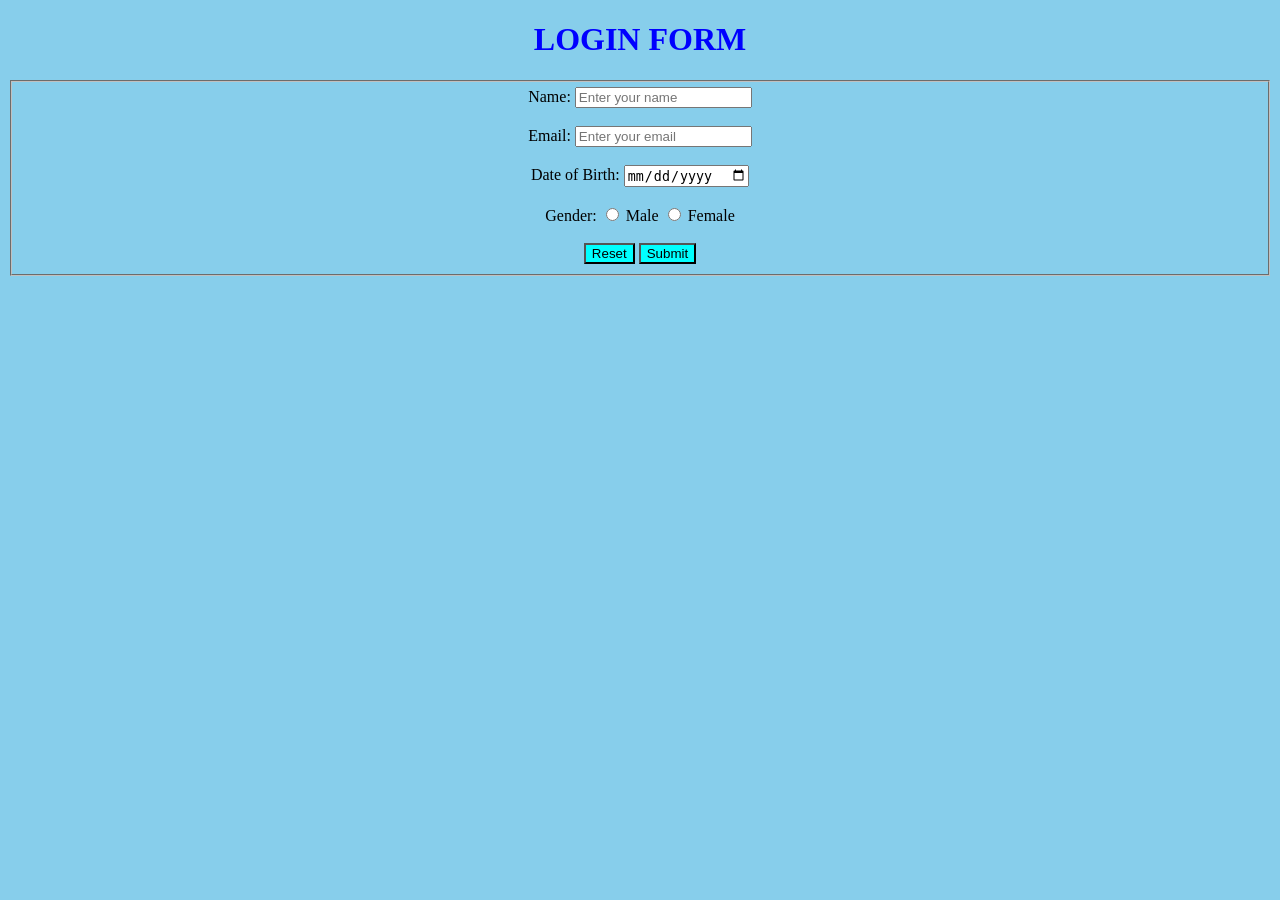
<file: form.html>
<!DOCTYPE html>
<html>
    <head>
    <title>login form</title>
    <body style="background-color: skyblue; text-align: center;"> 
       <h1 style="color: blue">LOGIN FORM</h1>
       <form>
        <fieldset >
        <label for="name" >Name:</label>
        <input type="text" id="name" name="name"required placeholder="Enter your name"/><br><br>
        <label for="email">Email:</label>
        <input type="email" id="email" name="email" required placeholder="Enter your email"/><br><br>
        <label for="dob">Date of Birth:</label>
        <input type="date" id="dob" name="dob" required placeholder="Enter your date of birth"/><br><br>
        <label>Gender:</label>
        <input type="radio" id="male" name="gender" value="male"/>
        <label for="male">Male</label>
        <input type="radio" id="female" name="gender" value="female" />
        <label for="female">Female</label><br><br>
        <button style="background-color: aqua;">Reset</button>
        <button style="background-color: aqua;">Submit</button>
        </fieldset>
       </form>
    </body>
    </head>
</html>
</file>
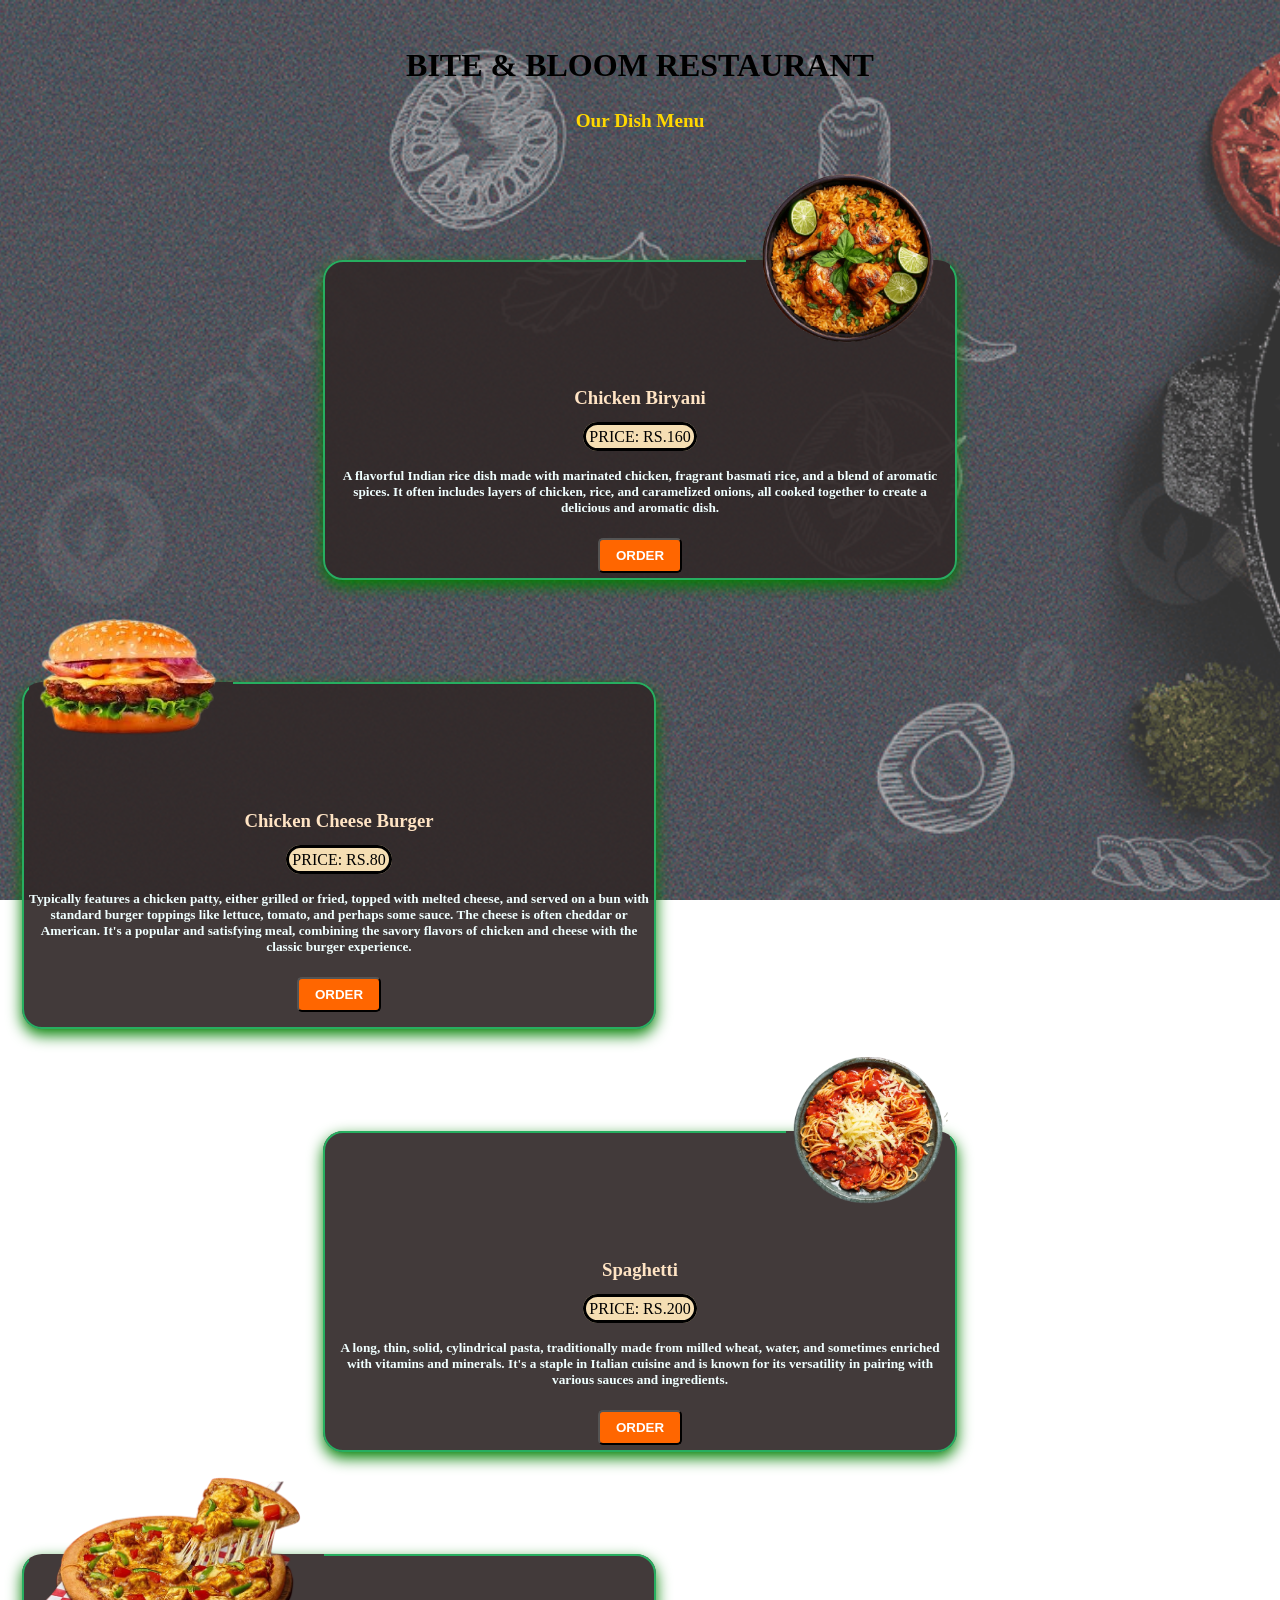
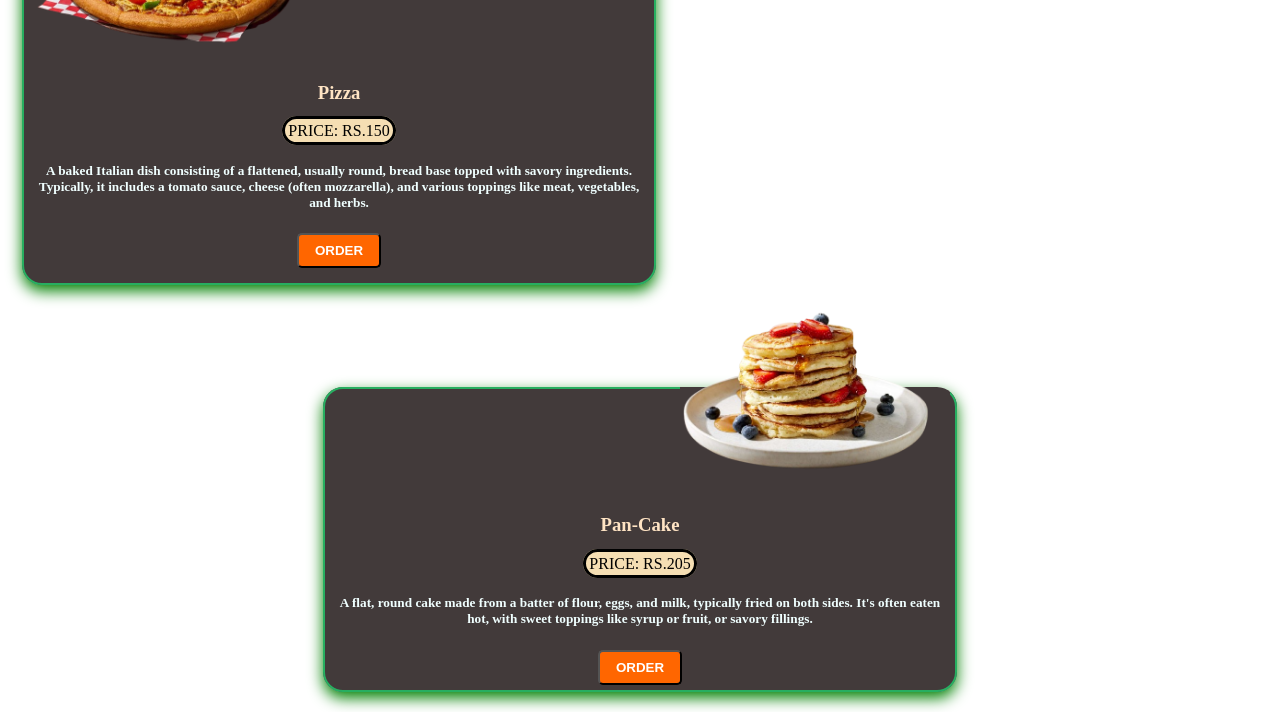
<file: menu.html>
<!DOCTYPE html>
<html>
    <head>
        <title>MENU</title>
        <link rel="stylesheet" href="menustyle.css">
    </head>
    <body>
        <div class="main">
            <div class="rest">
                <h2>BITE & BLOOM RESTAURANT</h2>
                <h4>Our Dish Menu</h4>
            </div>
           <div class="right">
            <!--biryani-->
            <fieldset>
                <legend class="ri"><img src="Images/biryani.png" ></legend>
                    <h3>Chicken Biryani</h3><span> PRICE: RS.160</span>
                    <h5>A flavorful Indian rice dish made with marinated chicken, fragrant basmati rice, and a blend of aromatic spices.
                        It often includes layers of chicken, rice, and caramelized onions, all cooked together to create a delicious and aromatic dish. </h5>
                    <button id="one">ORDER</button>
            </fieldset> 
           </div>
            <!--burger-->
            <div class="left">
            <fieldset>
                <legend class="le"><img src="Images/burger.png"></legend>
                <div class="food">
                <h3>Chicken Cheese Burger</h3><span> PRICE: RS.80</span>
                <h5>Typically features a chicken patty, either grilled or fried, topped with melted cheese, and served on a bun with standard burger toppings like lettuce, tomato, and perhaps some sauce. 
                    The cheese is often cheddar or American. It's a popular and satisfying meal, combining the savory flavors of chicken and cheese with the classic burger experience. </h5>
                <button id="two">ORDER</button>
                </div>
            </fieldset>
            </div>
            <!--spaghetti-->
            <div class="right">
            <fieldset>
                <legend class="ri"><img src="Images/spaghetti.png"></legend>
                    <h3>Spaghetti</h3><span> PRICE: RS.200</span>
                    <h5>A long, thin, solid, cylindrical pasta, traditionally made from milled wheat, water, and sometimes enriched with vitamins and minerals. It's a staple in Italian cuisine and is known for its versatility in pairing with various sauces and ingredients.</h5>
                    <button id="three">ORDER</button>
            </fieldset>
            </div>
            <!--pizza-->
            <div class="left">
            <fieldset>
                <legend class="le"><img src="Images/pizza.png"></legend>
                <div class="food">
                    <h3>Pizza</h3><span> PRICE: RS.150</span>
                    <h5>A baked Italian dish consisting of a flattened, usually round, bread base topped with savory ingredients. Typically, it includes a tomato sauce, cheese (often mozzarella), and various toppings like meat, vegetables, and herbs. </h5>
                    <button id="four">ORDER</button>
                </div>
            </fieldset>
            </div>
            <!--pancake-->
            <div class="right">
            <fieldset>
                <legend class="ri"><img src="Images/pancake.png"></legend>
                    <h3>Pan-Cake</h3><span> PRICE: RS.205</span>
                    <h5>A flat, round cake made from a batter of flour, eggs, and milk, typically fried on both sides. It's often eaten hot, with sweet toppings like syrup or fruit, or savory fillings.</h5>
                    <button id="five">ORDER</button>
            </fieldset>
           </div>
        </div>
    </body>
</html>
</file>
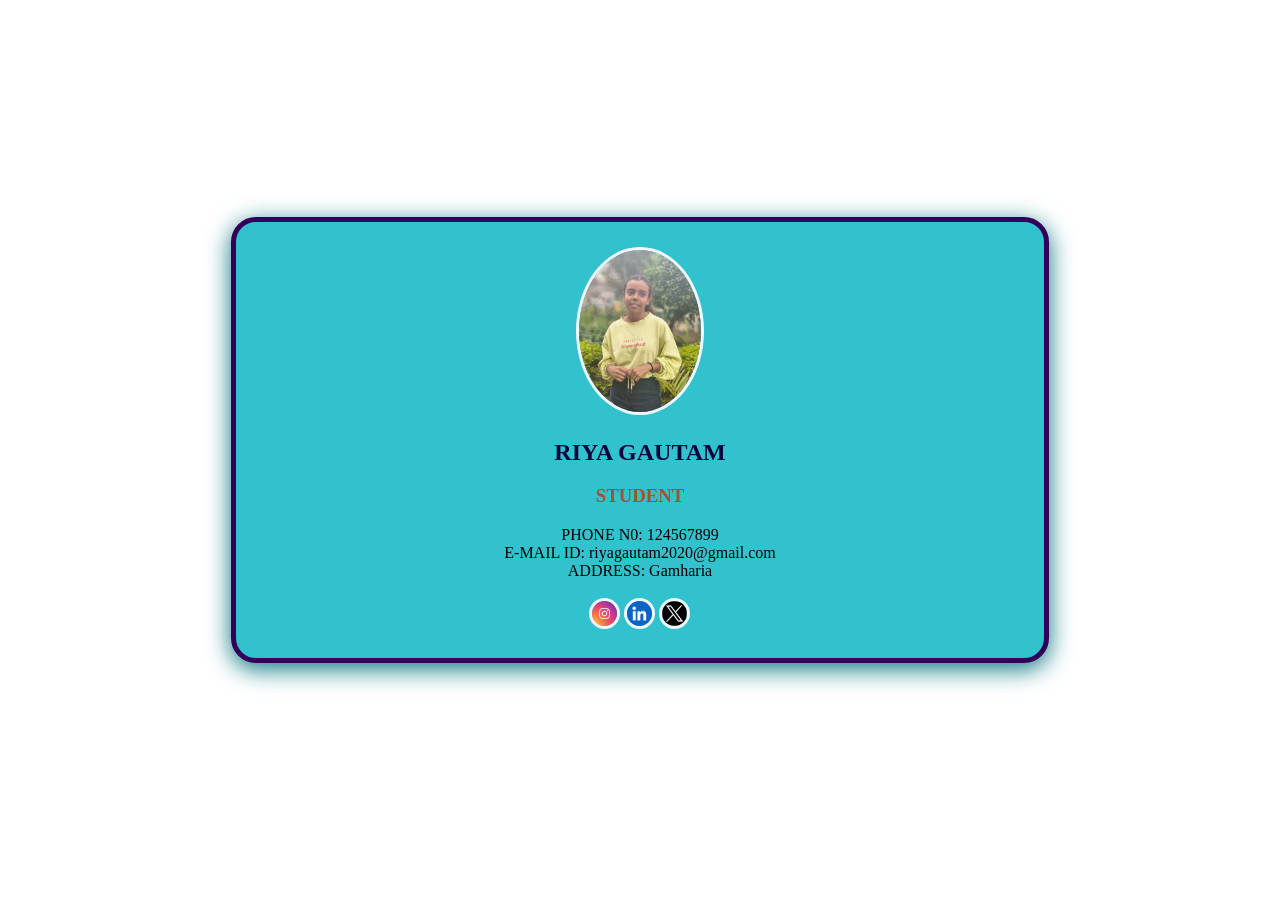
<file: pinfo.html>
<!DOCTYPE html>
<html>
    <head>
        <title>personal info</title>
        <link rel="stylesheet" href="infostyle.css">
    </head>
    <body>
        <div class="box">
                <img src= "Images/pi1.jpg">
                <h2 style="color: rgb(4, 4, 59);">RIYA GAUTAM</h2>
                    <h3 style="color: sienna;">STUDENT</h3>
                    PHONE N0: 124567899<br>
                    E-MAIL ID: riyagautam2020@gmail.com<br>
                    ADDRESS: Gamharia<br><br>
                    <a href="https://www.instagram.com/" target="_blank"><img src="Images/insta.png" style="width: 25px; height: 25px;"></a>
                    <a href="https://in.linkedin.com/" target="_blank"><img src="Images/linkedin.png" style="width: 25px; height: 25px;"></a>  
                    <a href="https://x.com/?lang=en" target="_blank"><img src="Images/twilogo.png" style="width: 25px; height: 25px;"></a>               
        </div>
    </body>
</html>
</file>
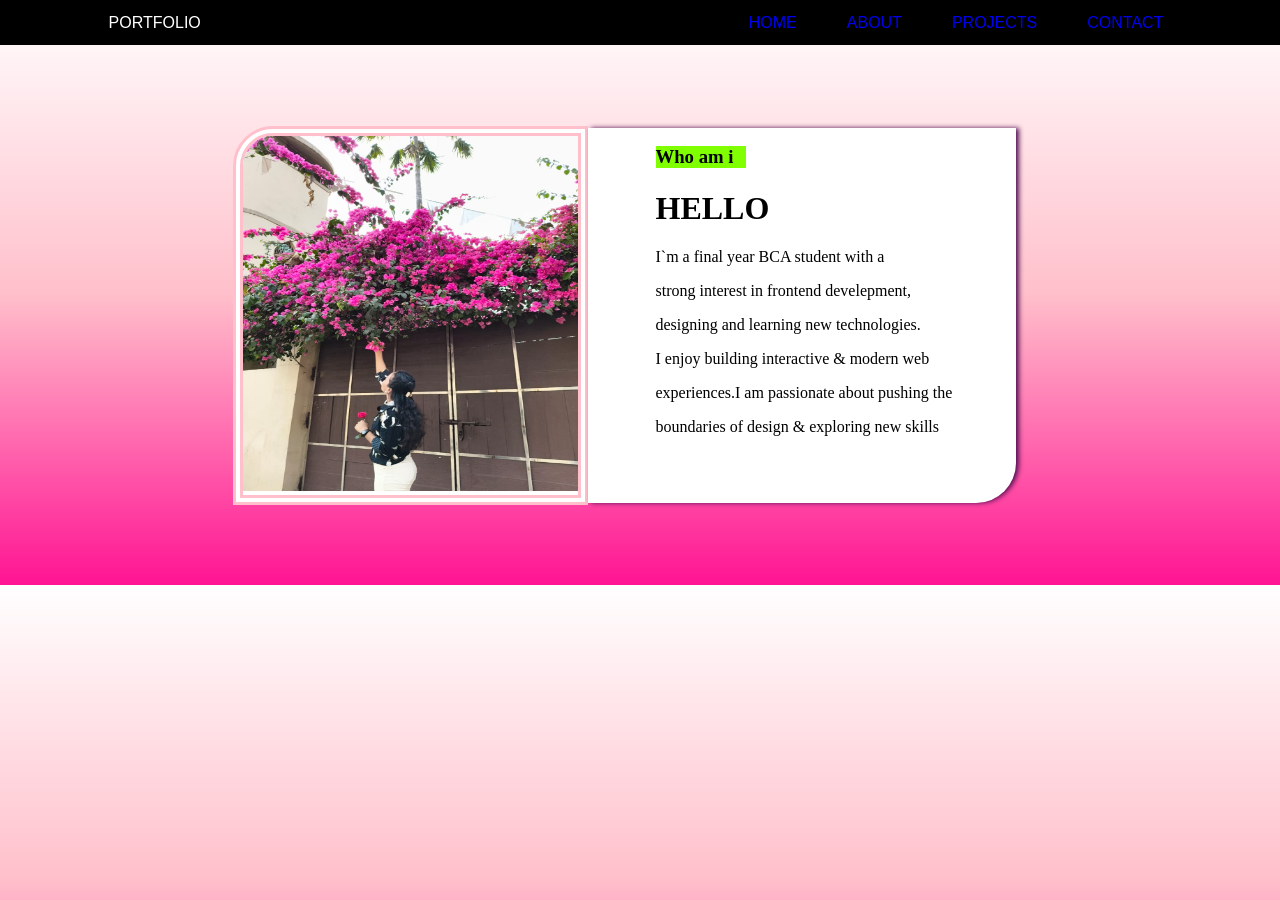
<file: portfolioabout.html>
<!DOCTYPE html>
<html>
    <head>
        <title>portfolio</title>
        <link rel="stylesheet" href="portfoliostyle.css">
    </head>
    <body class="abt">
        <header>
        <div class="image">
            PORTFOLIO
        </div>    
                <nav>
                    <a href="portfoliohome.html">HOME</a>
                    <a href="portfolioabout.html">ABOUT</a>
                    <a href="portfolioprojects.html">PROJECTS</a>
                    <a href="portfoliocontact.html">CONTACT</a>
                </nav>
        </header>
        <div class="about">
            <div class="second">
                <img id="picone" src="Images/pinkme2.jpg">
            </div>
            <div class="subsec">
                <h3 id="who">Who am i</h3>
                <h1>HELLO</h1>
                <p id="text">I`m a final year BCA student with a </p>
                <p id="text">strong interest in frontend develepment,</p>
                <p id="text">designing and learning new technologies.</p>
                <p id="text"> I enjoy building interactive & modern web</p>
                <p id="text"> experiences.I am passionate about pushing the</p>
                <p id="text"> boundaries of design & exploring new skills</p>
            </div>
        </div>
    </body>
</html>
</file>
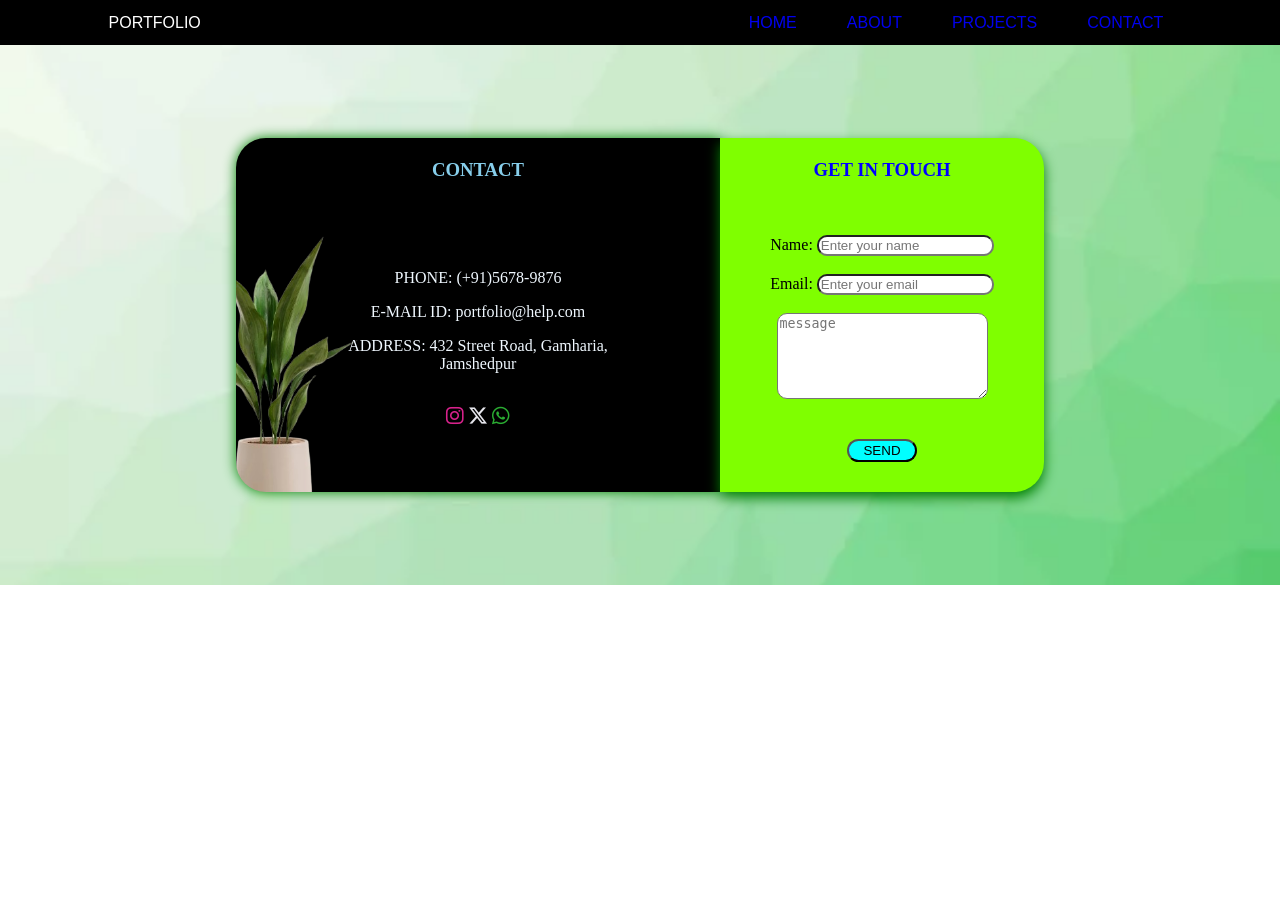
<file: portfoliocontact.html>
<!DOCTYPE html>
<html>
    <head>
        <title>portfolio</title>
        <link rel="stylesheet" href="portfoliostyle.css">
        <link rel="stylesheet" href="https://cdnjs.cloudflare.com/ajax/libs/font-awesome/6.7.2/css/all.min.css" integrity="sha512-Evv84Mr4kqVGRNSgIGL/F/aIDqQb7xQ2vcrdIwxfjThSH8CSR7PBEakCr51Ck+w+/U6swU2Im1vVX0SVk9ABhg==" crossorigin="anonymous" referrerpolicy="no-referrer" />
    </head>
    <body class="contact">
        <header>
        <div class="image">
            PORTFOLIO
        </div>
        <nav>
            <a href="portfoliohome.html">HOME</a>
            <a href="portfolioabout.html">ABOUT</a>
            <a href="portfolioprojects.html">PROJECTS</a>
            <a href="portfoliocontact.html">CONTACT</a>
        </nav>
        </header>
        <div class="coct">
            <div class="vaseleft">
                <h3 id="get">CONTACT</h3><br><br><br>
                <p id="help">PHONE: (+91)5678-9876</p>
                <p id="help">E-MAIL ID: portfolio@help.com</p>
                <p id="help">ADDRESS: 432 Street Road, Gamharia,<br> Jamshedpur</p><br>
                <a href="https://www.instagram.com/"><i class="fa-brands fa-instagram fa-lg" style="color: #d8228c;"></i></a>
                <a href="https://x.com/?lang=en"><i class="fa-brands fa-x-twitter fa-lg" style="color: #e5e5eb;"></i></a>
                <a href="https://www.whatsapp.com/"><i class="fa-brands fa-whatsapp fa-lg" style="color: #2aac32;"></i></a>
            </div>
            <div class="vaseright">
                <h3 id="log">GET IN TOUCH</h3><br><br>
                    <form> 
                        <label for="name" >Name:</label>
                        <input type="text" id="name" name="name"required placeholder="Enter your name"/><br><br>
                        <label for="email">Email:</label>
                        <input type="email" id="email" name="email" required placeholder="Enter your email"/><br><br> 
                        <textarea placeholder="message"></textarea><br><br><br>
                        <button id="sub">SEND</button>
                    </form>       
            </div>
        </div>
    </body>
</html>
</file>
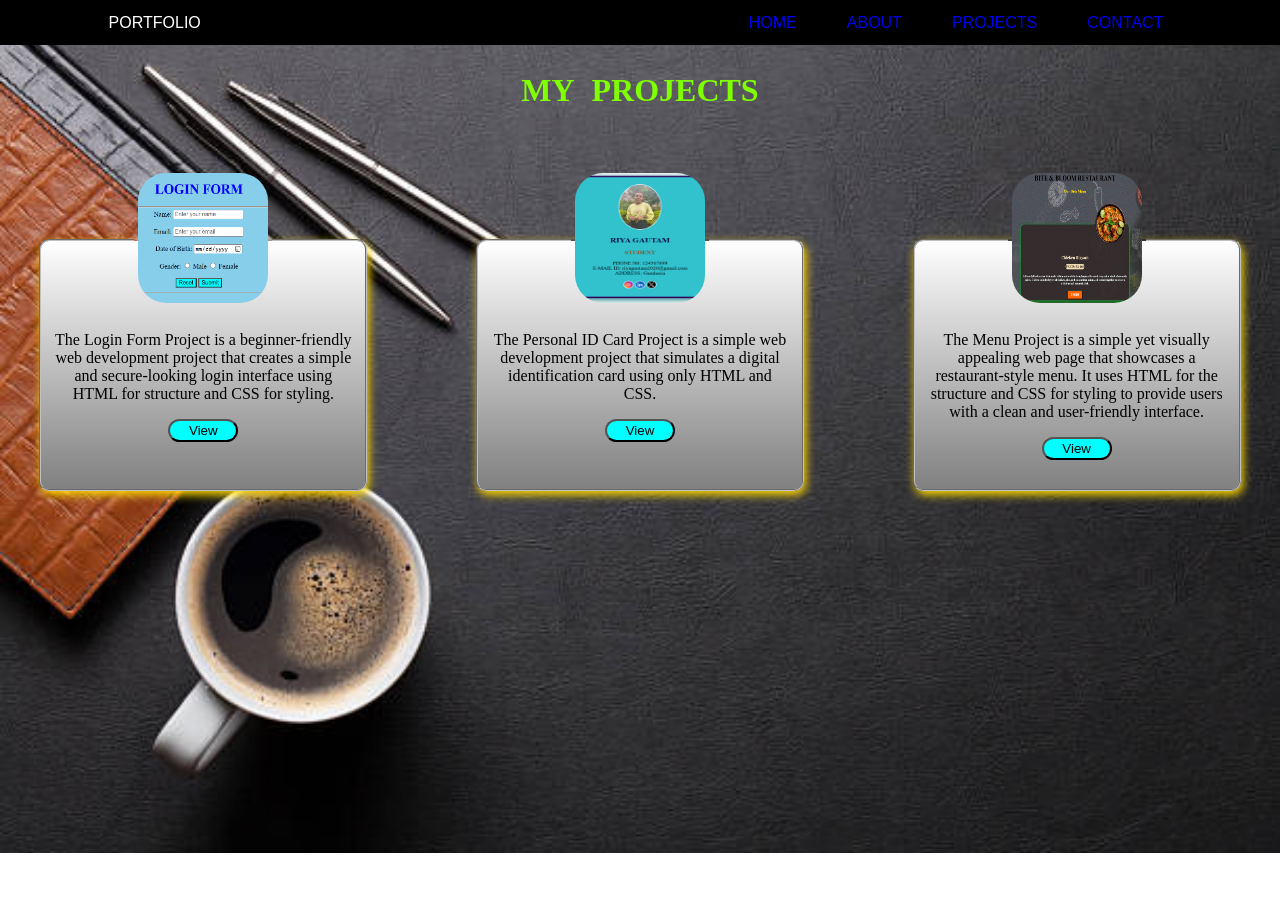
<file: portfolioprojects.html>
<!DOCTYPE html>
<html>
    <head>
        <title>portfolio</title>
        <link rel="stylesheet" href="portfoliostyle.css">
    </head>
    <body class="probg">
        <header>
        <div class="image">
            PORTFOLIO
        </div>    
                <nav>
                    <a href="portfoliohome.html">HOME</a>
                    <a href="portfolioabout.html">ABOUT</a>
                    <a href="portfolioprojects.html">PROJECTS</a>
                    <a href="portfoliocontact.html">CONTACT</a>
                </nav>
        </header>
        <h2 id="myy">MY PROJECTS</h2><br><br>
        <div class="pronew">
            <fieldset>
                <legend class="one"><img id="im" src="Images/formss.png"></legend>
                <p>The Login Form Project is a beginner-friendly web development project that creates a simple and secure-looking login interface using HTML for structure and CSS for styling. </p>
                <a href="form.html"><button>View</button></a>
            </fieldset>
            <fieldset>
                <legend class="one"><img id="im" src="Images/idss.png"></legend>
                <p>The Personal ID Card Project is a simple web development project that simulates a digital identification card using only HTML and CSS. </p>
                <a href="pinfo.html"><button>View</button></a>
            </fieldset>
            <fieldset>
                <legend class="one"><img id="im" src="Images/menuss.png"></legend>
                <p> The Menu Project is a simple yet visually appealing web page that showcases a restaurant-style menu. It uses HTML for the structure and CSS for styling to provide users with a clean and user-friendly interface.</p>
                <a href="menu.html"><button>View</button></a>
            </fieldset>
        </div>
    </body>
</html>
</file>
<file: menustyle.css>
body{
    position: relative;
    margin: 0;
    padding: 20px;
}    
body::before{
    content: "";
    position: fixed;
    top: 0;
    left: 0;
    width: 100%;
    height: 100%;
    background-image: url(Images/menuback.jpg);
    background-size: cover;
    background-position: center;
    opacity: 0.8;
    background-repeat: no-repeat;
    z-index: -1;
}
fieldset{
    border: 2px solid #27ae60;
    padding: 5px;
    width: 50%;  
    box-shadow: 0 6px 15px green; 
    border-radius: 20px;
    background-color: rgba(50, 41, 41, 0.916);
}
.rest{
    text-align: center;
}
.right{
    display: flex;
    justify-content: center;
    align-items: center;
    text-align: center;
}
img{
    cursor: pointer;  
    height: 200px;
}
h3{
    color: bisque;
    font-family: Georgia, 'Times New Roman', Times, serif;
    text-align: center;
}
h5{
    color: azure;
    text-align: center;
}

legend {
    font-size: 1.5em;
    color: #27ae60;
    font-weight: bold;
}
span{
    border-style: solid;
    border-radius: 50px;
    background-color: wheat;
    padding: 3px;
}
.ri{
    text-align: right;
}
button{
    background-color: #ff6600;
    color: white;
    padding: 8px 16px;
    border-radius: 5px;
    font-weight: bold;
    cursor: grabbing;
}
button:hover{
    transform: scale(1.08);
}
.right:hover{
    transform: scale(1.01);
    transition: 0.5s;
}
.left:hover{
    transform: scale(1.01);
    transition: 0.5s;
}
h2{
    color: black;
    font-weight: bolder;
    font-size: xx-large;
}
h4{
    color: gold;
    font-size: larger;
    font-weight: bolder;
}
.food{
    text-align: center;
    margin: 10px 0;
}
</file>
<file: infostyle.css>
.box{
    width: 60%;
    background-color: #31c2ce;
    text-align: center;
    padding: 2%; 
    margin: 45px;
    border-style: solid;
    border-color: rgb(50, 0, 88);
    border-width: 5px;
    border-radius: 25px;
    box-shadow:0 6px 24px  #0b7781;
}
img{
    width: 16%;
    height: 16%;
    border-radius: 60%;
    border-style: solid;
    border-color: aliceblue;
}
body{
    display: flex;
    justify-content: center;
    align-items: center;
    height: 96vh;
}
</file>
<file: portfoliostyle.css>
body{
    margin: 0px;
    padding: 0px;
    height: 100%;
}
header{
    background-color: black;
    color: white;
    height: 45px;
    font-family: 'Franklin Gothic Medium', 'Arial Narrow', Arial, sans-serif;
    display: flex;
    justify-content: center;
    align-items: center;
    gap: 540px;
    margin: 0;
}
nav{
    display: flex;
    gap: 50px;
    padding: 0px 8px;
    color: white;
    background: linear-gradient(red, purple, pink, );
}
a{
    text-decoration: none;
}
.info{
    height: 540px;
    width: 1280px;
    display: flex;    
}
.subone{
    width: 2000px;
    background-color: black;
    color: white;
    align-items: center;
    text-align: center;
}
.subtwo{
    width: 3500px;
    background-image: url(Images/picb&w.jpg);
    background-size: cover;
    background-position: center;
    background-repeat: no-repeat;
}
img{
    height: 550px;
    width: 600px;
}
#logo{
    position: absolute;
    left: 330px;
    bottom: 95px;
    font-family: 'Franklin Gothic Medium', 'Arial Narrow', Arial, sans-serif;
}
#riya{
    position: absolute;
    left: 330px;
    bottom: 60px;
    font-size: xx-large;
    font-family: 'Franklin Gothic Medium', 'Arial Narrow', Arial, sans-serif;
    word-spacing: 8px;
}
h4{
    position: absolute;
    left: 330px;
    bottom: 20px;
    background-color: chartreuse;
    color: black;
    padding: 6px;
    font-family: 'Franklin Gothic Medium', 'Arial Narrow', Arial, sans-serif;
    word-spacing: 5px;
}
/*about*/
.about{
    background-repeat: no-repeat;
    background-size: cover;
    height: 536px;
    width: 1244px;
    padding: 2px;
    display: flex;
    justify-content: center;
    align-items: center;  
}
.second{
    border: 10px double pink; 
    background-color: white;
    width: 335px;
    border-top-left-radius: 40px;
}
.subsec{
    background-color: white;
    height: 375px;
    width: 360px;
    padding-left: 68px;
    border-bottom-right-radius: 40px;
    box-shadow: 3px 0px 5px rgb(81, 15, 81);
}
#picone{
    height: 355px;
    width: 335px;
    border-top-left-radius: 30px;
}
#who{
    background-color: chartreuse;
    color: black;
    width: 90px;
}
.abt{
    background: linear-gradient(white, pink, deeppink);
}
/*project*/
#im{
    border-radius: 30px;
    padding: 2px;
    height: 130px;
    width: 130px;
}
fieldset{
    width: 300px;
    height: 300px;
    text-align: center;
    background: linear-gradient(white, grey);
    border-radius: 10px;
    box-shadow: 2px 4px 10px gold;
}
.pronew{
    display: flex;
    flex-direction: row;
    gap: 30px;
    justify-content: space-around;
}
#myy{
    text-align: center;
    color: chartreuse;
    word-spacing: 10px;
    font-size: xx-large;
    font-weight: 300px;
}
.probg{
    background-image: url(Images/proback.jpg);
    background-repeat: no-repeat;
    background-size: cover;
}
button{
    background-color: cyan;
    color: black;
    padding: 2px;
    cursor: grabbing;
    width: 70px;
    border-radius: 20px;
}
legend:hover{
    cursor: grab;
    transform: scale(1.06);
}
fieldset:hover{
   transform: scale(1.07);
   transition: 0.5s;
}
/*contact*/
.coct{
    height: 540px;
    display: flex;
    justify-content: center;
    align-items: center;
    box-sizing: border-box;
    background-image: url(Images/greenbg.jpg);
    background-repeat: no-repeat;
    background-size: cover;
}
.vaseleft{
    justify-content: left;
    align-items: center;
    width: 480px;
    height: 350px;
    background-color: black;
    color: aliceblue;
    padding: 2px;
    text-align: center;
    background-image: url(Images/greenvase.png);
    background-repeat: no-repeat;
    background-position-y: 90px;
    background-position-x: -120px;
    background-size: 315px; 
    border-bottom-left-radius: 30px;
    border-top-left-radius: 30px;
    box-shadow: 0 0 13px green;
}
.vaseright{
    justify-content: right;
    align-items: center;
    width: 320px;
    height: 350px;
    background-color: chartreuse;
    padding: 2px;
    text-align: center;
    border-bottom-right-radius: 30px;
    border-top-right-radius: 30px;
    box-shadow: 0 6px 13px green;
}
textarea{
    width: 205px;
    height: 80px;
}
#log{
    color: blue;
}
#get{
    color: skyblue;
}
input{
    border-radius: 10px;
}
textarea{
    border-radius: 10px;
}
</file>
